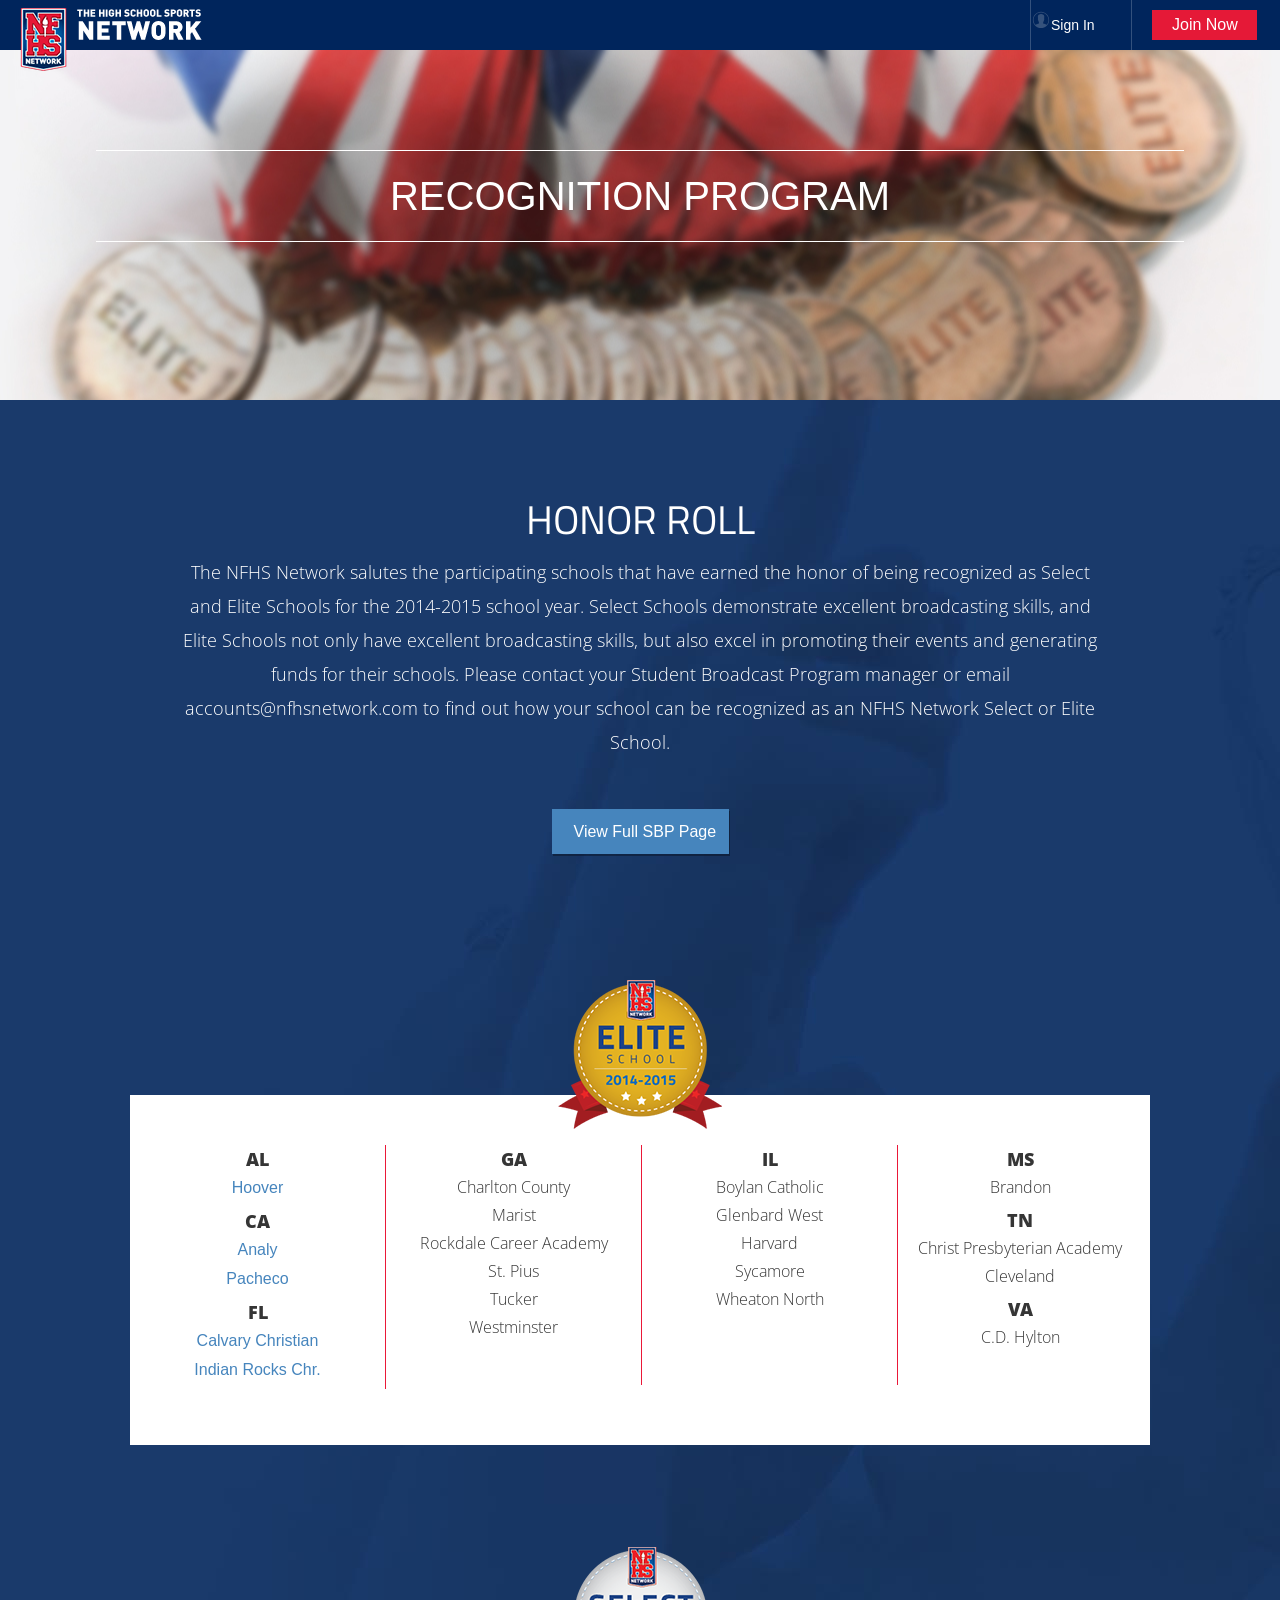
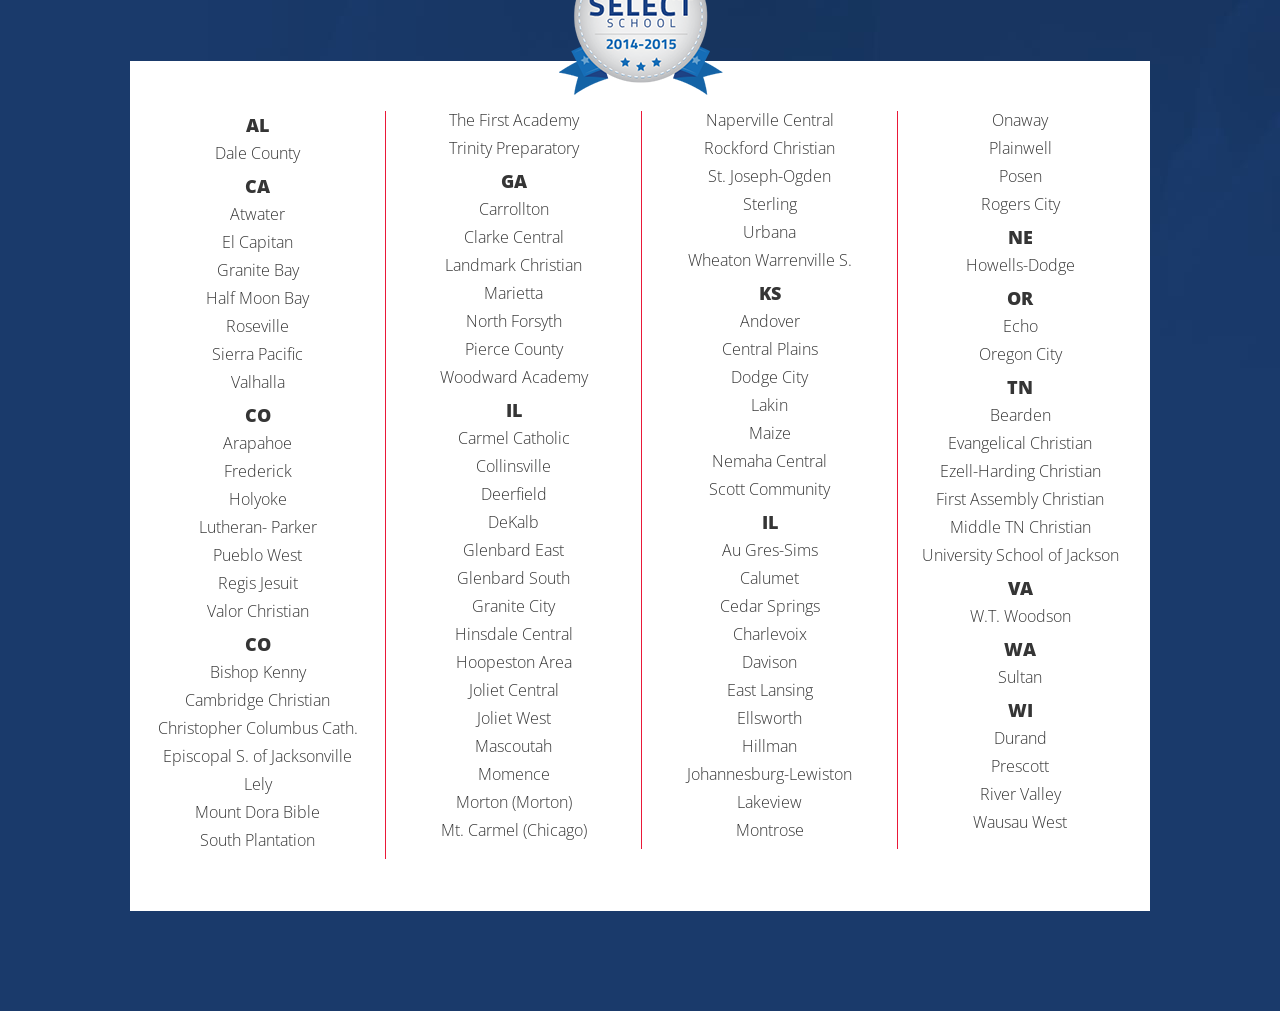
<file: index.html>
<!doctype html>

<html lang="en">

<head>

<meta charset="UTF-8" />

<link rel="shortcut icon" href="http://admin.stage.nfhsnetwork.com/favicon.ico" type="image/vnd.microsoft.icon">

<link rel="stylesheet" href="honor_roll_style.css" />

<link href="http://fonts.googleapis.com/css?family=Open+Sans:300,400" rel="stylesheet" type="text/css">

<link href="http://fonts.googleapis.com/css?family=Titillium+Web:400,700,300" rel="stylesheet" type="text/css">

<meta name="viewport" content="width=device-width, minimum-scale=1.0, maximum-scale=1.0">


<title>NFHS Network | SBP Honor Roll</title>

</head>

<body>

<!- - - - - - - - - - - - - - - ->

<div id="header">

	<a id="main_logo" href="#"><img src="images/NFHS_network_logo.png"/></a> 
	
	<div id="sign_in_buttons">
		<a href="#" class="sign_in_link"><img class="silo" src="images/signin-silo.svg" />Sign In</a>
		
		<a href="#" class="red_button">Join Now</a>
	
	</div> <!End SignIn Buttons>

</div> <!End Header>

<!- - - - - - - - - - - - - - - ->


<div id="hero">
	<div id="main_headline" ><h1>RECOGNITION PROGRAM</h1>
	
	</div><!End main_headline>

</div><!End Hero>



		
	
	




<!- - - - - - - - - - - - - - - ->

<div class="main_container">

<div id="intro_copy">
	
	<h2>HONOR ROLL</h2>
	<p id="into_body_copy">The NFHS Network salutes the participating schools that have earned the honor of being recognized as Select and Elite Schools for the 2014-2015 school year. Select Schools demonstrate excellent broadcasting skills, and Elite Schools not only have excellent broadcasting skills, but also excel in promoting their events and generating funds for their schools. Please contact your Student Broadcast Program manager or email accounts@nfhsnetwork.com to find out how your school can be recognized as an NFHS Network Select or Elite School.</p>
	
	<a href="http://www.nfhsnetwork.com/sbp" class="sbp_button">View Full SBP Page</a>
	
</div><!End Into Copy>




<!- - - - - - - - - - - - - - - ->

<span id="batch_elite">
		</span>

<div id="elite_honor_roll_box">
	<div id="elite_honor_list_content">
	
	
	<div class="elite_column">
	
	<ul class="list_schools">
	
		<li class="state">AL</li>
			<li><a href="http://www.nfhsnetwork.com/schools/hoover-high-school-hoover-al">Hoover</a></li>
			
		<li class="state">CA</li>
			<li><a href="http://www.nfhsnetwork.com/schools/analy-high-school-sebastopol-ca">Analy</a></li>
			<li><a href="http://www.nfhsnetwork.com/schools/pacheco-high-school-los-banos-ca">Pacheco</a></li>
		<li class="state">FL</li>
			<li><a href="http://www.nfhsnetwork.com/schools/calvary-christian-high-school-clearwater-clearwater-fl">Calvary Christian</a></li>
			<li><a href="http://www.nfhsnetwork.com/schools/indian-rocks-christian-school-largo-fl">Indian Rocks Chr.</a></li>
						
	</ul>
	</div><!End column 1>
			
			
<div class="elite_column">
	<ul class="list_schools">
	
		<li class="state">GA</li>
			<li>Charlton County</li>
			<li>Marist</li>
			<li>Rockdale Career Academy</li>
			<li>St. Pius</li>
			<li>Tucker</li>
			<li>Westminster</li>
			
		</ul>
	</div><!End column2>
	
	
	
					<div class="elite_column">
	<ul class="list_schools">
	
		<li class="state">IL</li>
			<li>Boylan Catholic</li>
			<li>Glenbard West</li>
			<li>Harvard</li>
			<li>Sycamore</li>
			<li>Wheaton North</li>
			
		</ul>
	</div><!End column3>
	
	
					<div class="elite_column">
	<ul class="list_schools">
	
		<li class="state">MS</li>
			<li>Brandon</li>
			<li class="state">TN</li>
			<li>Christ Presbyterian Academy</li>
			<li>Cleveland</li>
			<li class="state">VA</li>
			<li>C.D. Hylton</li>
		</ul>
	</div><!End column4>
	

	
	</div><!honor_list_content>
</div><!End honor roll 1>


<!- - - - - - - - - - - - - - - ->


<span id="batch_select">
		</span>

<div id="select_honor_roll_box">
	<div id="elite_honor_list_content">
	
	
	<div class="elite_column">
	
	<ul class="list_schools">
	
		<li class="state">AL</li>
			<li>Dale County</li>
			
		<li class="state">CA</li>
			<li>Atwater</li>
			<li>El Capitan</li>
			<li>Granite Bay</li>
			<li>Half Moon Bay</li>
			<li>Roseville</li>
			<li>Sierra Pacific</li>
			<li>Valhalla</li>
			
		<li class="state">CO</li>
			<li>Arapahoe</li>
			<li>Frederick</li>
			<li>Holyoke</li>
			<li>Lutheran- Parker </li>
			<li>Pueblo West</li>
			<li>Regis Jesuit</li>
			<li>Valor Christian</li>
			
			<li class="state">CO</li>
			<li>Bishop Kenny</li>
			<li>Cambridge Christian</li>
			<li>Christopher Columbus Cath.</li>
			<li>Episcopal S. of Jacksonville</li>
			<li>Lely</li>
			<li>Mount Dora Bible</li>
			<li>South Plantation</li>	
						
	</ul>
	</div><!End column 1>
			
			
<div class="elite_column">
	<ul class="list_schools">
	
			<li>The First Academy</li>
			<li>Trinity Preparatory</li>
			
			
		<li class="state">GA</li>
			<li>Carrollton</li>
			<li>Clarke Central</li>
			<li>Landmark Christian</li>
			<li>Marietta</li>
			<li>North Forsyth</li>
			<li>Pierce County</li>
			<li>Woodward Academy</li>
			
		<li class="state">IL</li>
			<li>Carmel Catholic</li>
			<li>Collinsville</li>
			<li>Deerfield</li>
			<li>DeKalb</li>
			<li>Glenbard East</li>
			<li>Glenbard South</li>
			<li>Granite City</li>
			<li>Hinsdale Central</li>
			<li>Hoopeston Area</li>
			<li>Joliet Central</li>
			<li>Joliet West</li>
			<li>Mascoutah</li>
			<li>Momence</li>
			<li>Morton (Morton)</li>
			<li>Mt. Carmel (Chicago)</li>



		
			
		</ul>
	</div><!End column2>
	
	
	
					<div class="elite_column">
	<ul class="list_schools">
	
			<li>Naperville Central</li>
			<li>Rockford Christian</li>
			<li>St. Joseph-Ogden</li>
			<li>Sterling</li>
			<li>Urbana</li>
			<li>Wheaton Warrenville S.</li>

		<li class="state">KS</li>
			<li>Andover</li>
			<li>Central Plains</li>
			<li>Dodge City</li>
			<li>Lakin</li>
			<li>Maize</li>
			<li>Nemaha Central</li>
			<li>Scott Community</li>
			
		<li class="state">IL</li>
			<li>Au Gres-Sims</li>
			<li>Calumet</li>
			<li>Cedar Springs</li>
			<li>Charlevoix</li>
			<li>Davison</li>
			<li>East Lansing</li>
			<li>Ellsworth</li>
			<li>Hillman</li>
			<li>Johannesburg-Lewiston</li>
			<li>Lakeview</li>
			<li>Montrose</li>	
			
		</ul>
	</div><!End column3>
	
	
					<div class="elite_column">
	<ul class="list_schools">


			<li>Onaway</li>
			<li>Plainwell</li>
			<li>Posen</li>
			<li>Rogers City</li>
			
		<li class="state">NE</li>
			<li>Howells-Dodge</li>
			
		<li class="state">OR</li>
			<li>Echo</li>
			<li>Oregon City</li>
			
		<li class="state">TN</li>
			<li>Bearden</li>
			<li>Evangelical Christian</li>
			<li>Ezell-Harding Christian</li>
			<li>First Assembly Christian</li>
			<li>Middle TN Christian</li>
			<li>University School of Jackson</li>
			
		<li class="state">VA</li>
			<li>W.T. Woodson</li>
			
		<li class="state">WA</li>
			<li>Sultan</li>
			
			
		<li class="state">WI</li>
			<li>Durand</li>
			<li>Prescott</li>
			<li>River Valley</li>
			<li>Wausau West </li>
		


		</ul>
	</div><!End column4>
	

	
	</div><!honor_list_content>
</div><!End honor roll 1>






</div><!End Main Container>


</body>

</html>
</file>
<file: honor_roll_style.css>
@charset "UTF-8";
/* RESET */

html, body, div, span, object,h1, h2, h3, h4, h5, h6, p, blockquote, pre, font,
a, code, em, font, img, ins, kbd, q, s, samp, small,strong,dl, dt, dd, ol, ul, li,
fieldset, form, label {
	margin: 0;
	font-family: "Helvetica Neue", Helvetica, Arial, "Lucida Grande", sans-serif; 
	font-weight: 300;
	padding: 0;
	border: 0;
	outline: 0;
	font-size: 100%;
	vertical-align: baseline;
	background: transparent;
}
body {
	line-height: 0;
}
ol, ul {
	list-style: none;
}
blockquote, q {
	quotes: none;
}
blockquote:before, blockquote:after,
q:before, q:after {
	content: '';
	content: none;
}

/* remember to define focus styles! */
:focus {
	outline: 0;
}

a {
text-decoration: none;
}

a:hover {
text-decoration: underline;
}

::selection {
	background: #ea4c89;
	color: #fff;
}

::-moz-selection {
	background: #ea4c89;
	color: #fff;
}


/*-----------------------------------------
Body Styles
----------------------------------------*/

Body {
	background: url("images/main_bg.jpg")no-repeat;
	background-color: #193a6c;
	margin: 0px auto;
}



/*-----------------------------------------
Header Styles
----------------------------------------*/

#header {
	width: 100%;
	height: 50px;
	background-color: #00255c;
}

#main_logo {
	width: 182px;
	height: 64px;
	display: inline-block;
	float: left;	
	margin-left: 20px;
	margin-top: 8px;
}

#sign_in_buttons {
	width: 250px;
	height: 50px;
	display: inline-block;
	float: right;	
}

a.sign_in_link {
	width: 100px;
	height: 50px;
	border-left: 1px solid #33517d;
	border-right: 1px solid #33517d;
	font-size: 14px;
	line-height: 50px;
	color: #fff;
	display: inline-block;
}

	a.sign_in_link:hover {
	text-decoration: none;
	background-color: #18274F;	
	}
	
a.red_button {
	width: 85px;
	height: 30px;
	font-size: 16px;
	display: inline-block;
	float: right;
	color: #fff;
	background-color: #e51937;
	margin-right: 23px;
	margin-top: 10px;
	padding-left: 20px;
	line-height: 30px;
}

	a.red_buttonn:hover {
		text-decoration: none;
		background-color: #ab1229;
	}
	
/*-----------------------------------------
Hero Image Styles
----------------------------------------*/


#hero {
	background: url('images/hero_image_3.jpg') no-repeat 50%;
	height: 350px;	
	background-color: #f8f4f5;
}

#main_headline {
	width: 100%;
	height: 300px;
	margin: 0px auto;
	padding-top: 100px;
	
	
}


h1 {
	font-size: 40px;
	line-height: 50px;
	font-weight: 500;
	color: #fff;
	text-align: center;
	display: block;
	padding-top: 20px;
	border-bottom: 1px solid #fff;
	border-top: 1px solid #fff;
	padding-bottom: 20px;
	width: 85%;
	margin: 0px auto;
	
}
	
/*-----------------------------------------
Main Body Styles
----------------------------------------*/

.main_container {
	width: 95%;
	max-width: 1020px;
	margin: 0px auto;
	padding-top: 50px;
}


/*-----------------------------------------
Intro Secton Styles
----------------------------------------*/

#intro_copy {
	width: 90%;
	height: inherit;
	margin: 0px auto;
	color: #fff;
	margin-top: 50px;
	padding-bottom: 125px;
}

#intro_copy h2 {
	font-size: 40px;
	font-family: "Titillium Web", Helvetica, Arial, "Lucida Grande", sans-serif; 
	color: #fff;
	margin-bottom: 15px;
	line-height: 40px;
	font-weight: 400;
	text-align: center;
	
}

p#into_body_copy {
	font-size: 18px;
	font-weight: 300;
	line-height: 34px;
	font-family: "Open Sans", Helvetica, Arial, "Lucida Grande", sans-serif;
	text-align: center;
	margin-bottom: 50px;
}


a.sbp_button {
	width: 155px; 
	height: 45px; 
	background-color: #4685bd; 
	-webkit-box-shadow: 1px 2px rgba(0,0,0,.32); 
	-moz-box-shadow: 1px 2px rgba(0,0,0,.32); 
	box-shadow: 1px 2px rgba(0,0,0,.32);
	display: block;
	color: #fff;
	font-size: 16px;
	line-height: 45px;
	padding-left: 22px;
	text-decoration: none;
	margin: 0px auto;
}


	a.sbp_button:hover {
		background: #3973a6; 
	}
	



/*-----------------------------------------
Honor Roll List Styles
----------------------------------------*/

a {
	text-decoration:none;
	color: #4685bd;
	font-weight: 400;
}

#elite_honor_roll_box {
	min-height: 350px;
	width: 100%;
	background-color: #fff;
	margin: 0px auto;	
	margin-bottom: 100px;
	overflow: auto;
}

#select_honor_roll_box {
	min-height: 850px;
	width: 100%;
	background-color: #fff;
	margin: 0px auto;	
	margin-bottom: 100px;
	overflow: auto;
}

#elite_honor_list_content {
	min-height: 300px;
	width: 100%;
	margin-bottom: 20px;
	}


#batch_elite {
background: url('images/elite_badge.png')no-repeat 50%;
 width: 166px;
 height: 156px;
 display: block;
 margin: 0px auto;	
 margin-bottom: -40px;
 position: relative;
}

#batch_select {
background: url('images/select_badge.png')no-repeat 50%;
 width: 166px;
 height: 156px;
 display: block;
 margin: 0px auto;	
 margin-bottom: -40px;
 position: relative;
}


.elite_column {
	width:25%;
	min-width: 175px;
	min-height: 240px;
	display: block;
	float: left;	
	border-right: 1px solid #ea1838;
	margin-top: 50px;
 }
 

 
 .elite_column:last-child {
		border-right: 0px;
		width:24%;
		}



ul.list_schools {
	list-style: none;
}


.list_schools li {   
	display: list-item;
	color: #353535;
	font-size: 16px;
	font-weight: 300;
	line-height: 18px;
	font-family: "Open Sans", Helvetica, Arial, "Lucida Grande", sans-serif;
	text-align: center;
	padding-bottom: 10px;
}

li.state  {   
	font-size: 18px;
	font-weight: 800;
	line-height: 18px;
	padding-bottom: 10px;
	padding-top: 5px;
}


/*------------------------------
     MEDIA QUERIES
------------------------------*/


@media (min-width: 0px) and (max-width: 750px) {


.elite_column {
	width:100%;
	min-height: 0px;
	margin-top: 0px;
	border-right: none;

 }

 .elite_column:last-child {
		width:100%;
}

#elite_honor_list_content {
	margin-top: 50px;
}


	
}
</file>
